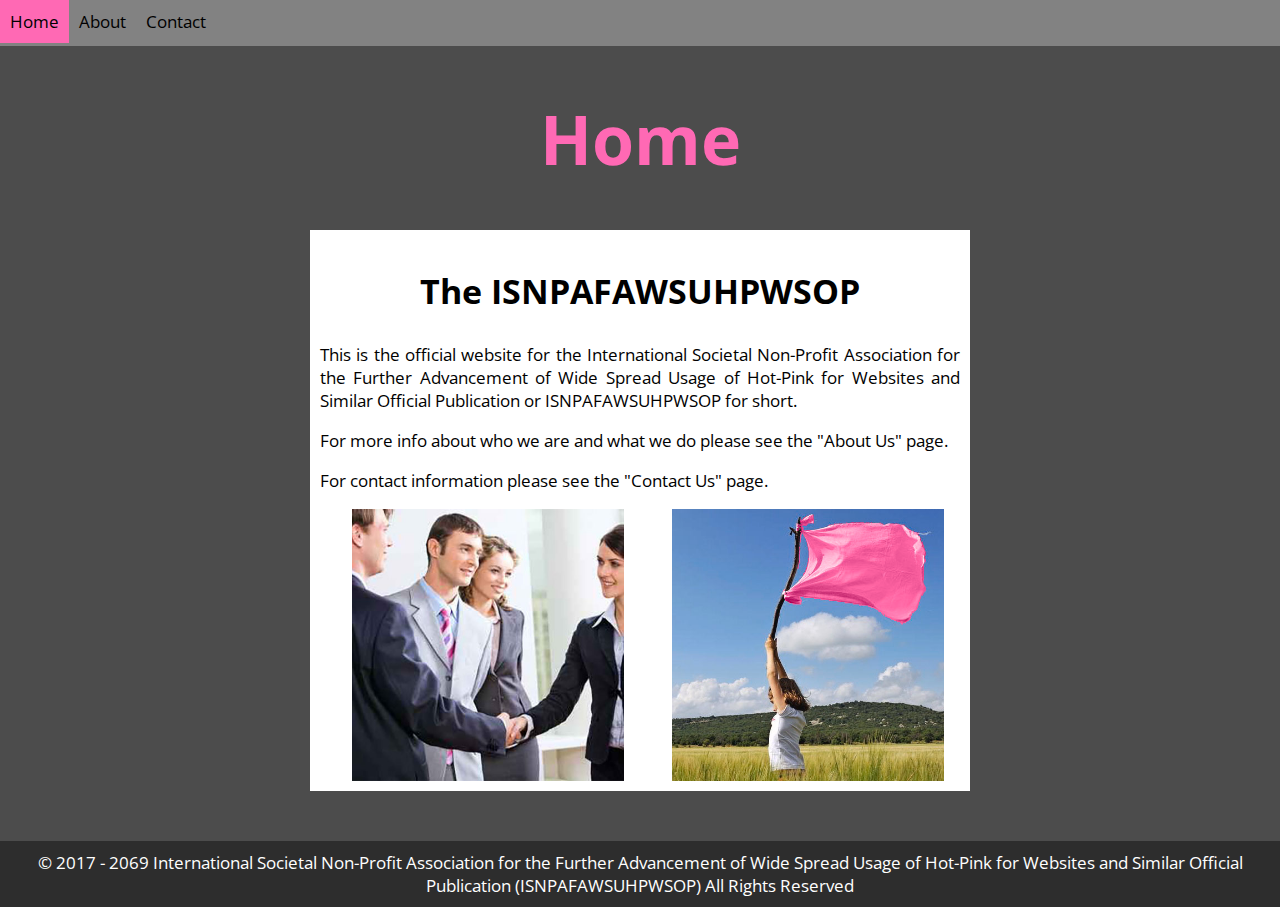
<file: Webb2-Uppgift2/site/index.html>
<!DOCTYPE html>
<html>
    <head>
        <title>ISNPAFAWSUHPWSOP</title>
        <link rel="stylesheet" type="text/css" href="styles.css">
        <link href="https://fonts.googleapis.com/css?family=Open+Sans" rel="stylesheet">
    </head>
    <body id="base">
        <div id="nav">
            <a href="index.html" id="current">Home</a>
            <a href="about.html">About</a>
            <a href="contact.html">Contact</a>
        </div>
        <h1>Home</h1>
        <main>
            <h2>The ISNPAFAWSUHPWSOP</h2>
            <p>
                This is the official website for the International Societal Non-Profit Association for the Further Advancement of Wide Spread Usage of Hot-Pink for Websites and Similar Official Publication or ISNPAFAWSUHPWSOP for short.
            </p>
            <p>
                For more info about who we are and what we do please see the "About Us" page.
            </p>
            <p>
                For contact information please see the "Contact Us" page.
            </p>
            <img src="Image1.jpg">
            <img src="Image2.jpg">
        </main>
        <div id="foot">
            <div id="footdiv">
                &copy; 2017 - 2069 International Societal Non-Profit Association for the Further Advancement of Wide Spread Usage of Hot-Pink for Websites and Similar Official Publication (ISNPAFAWSUHPWSOP) All Rights Reserved
            </div>
        </div>
    </body>
</html>
</file>
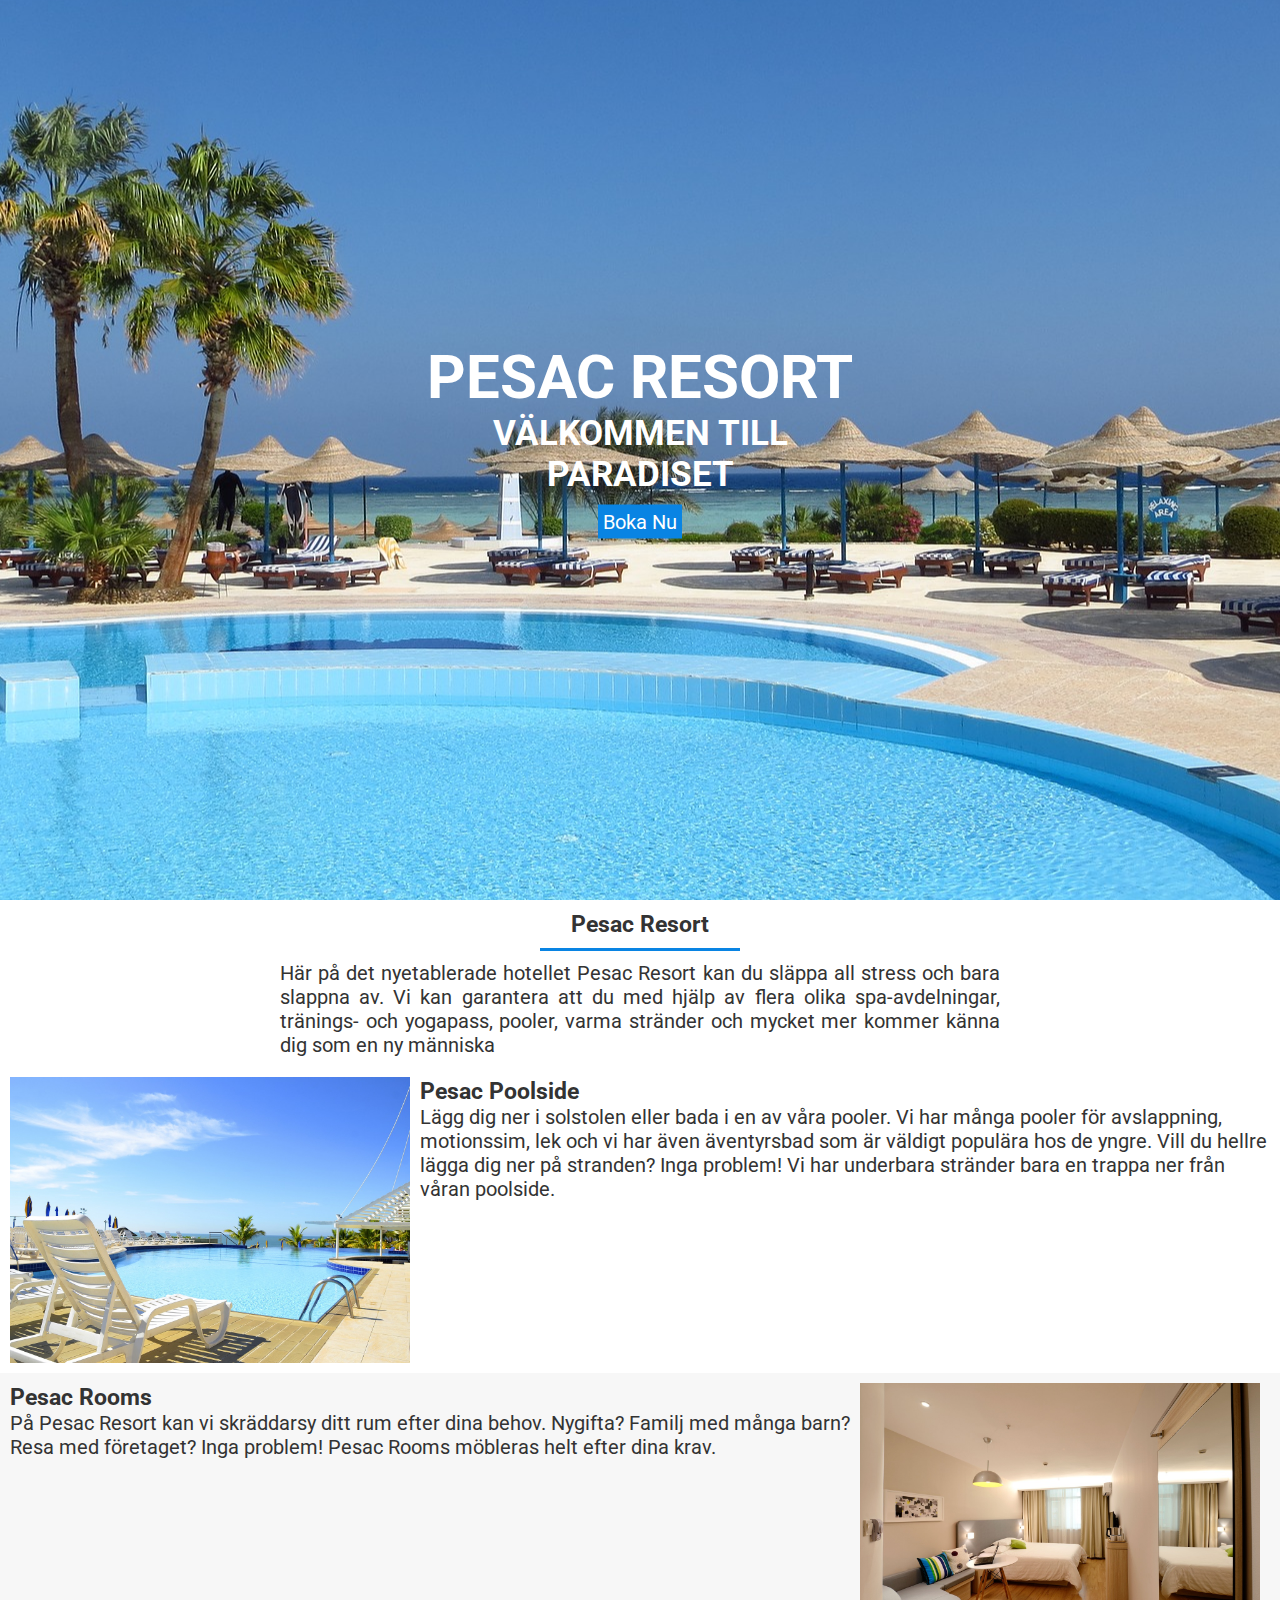
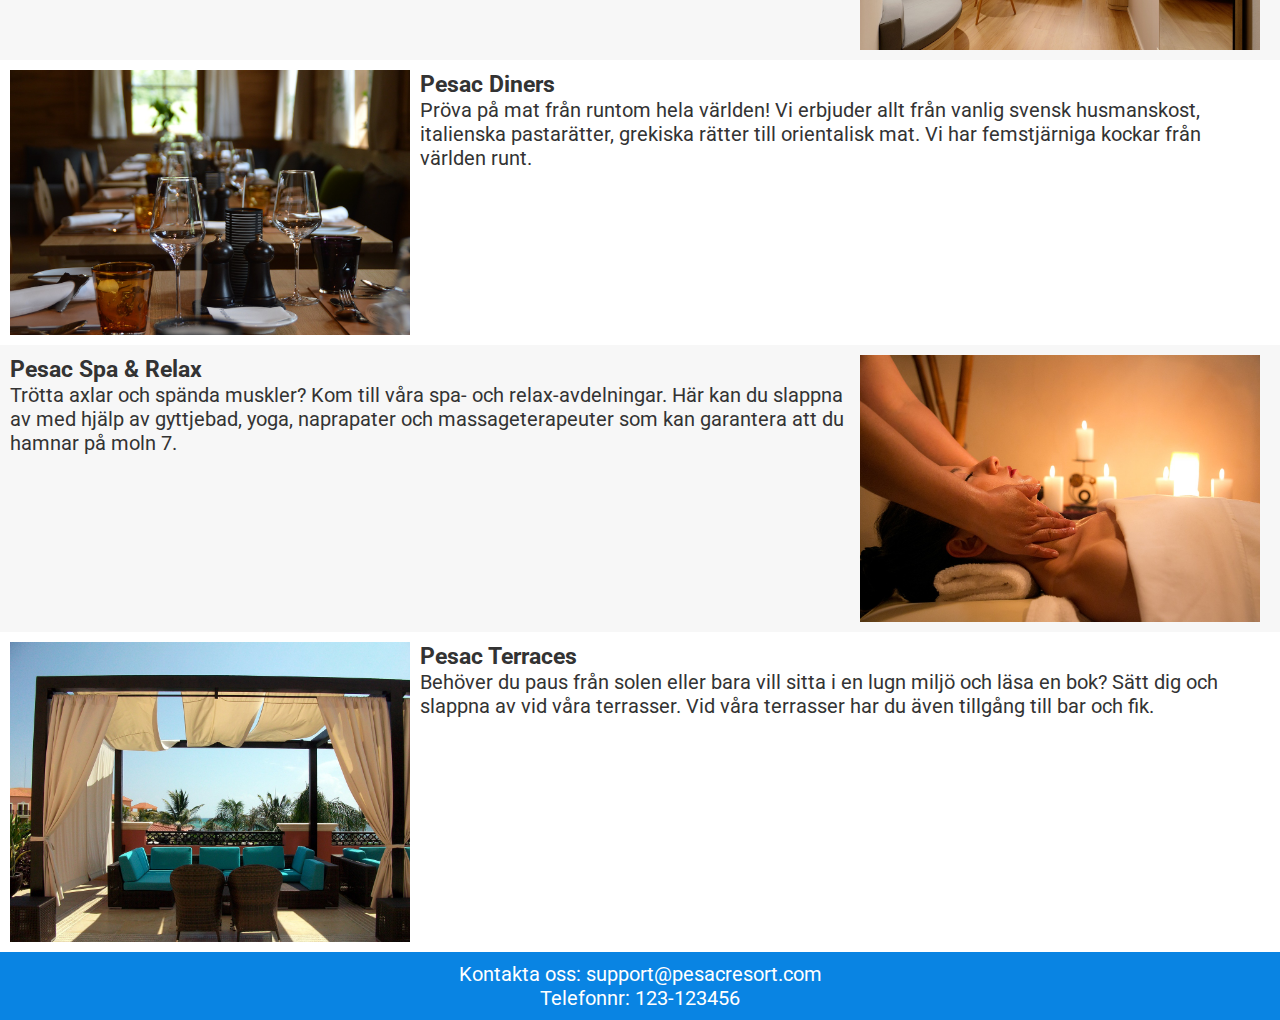
<file: Webb2-Uppgift3/Webbutveckling - Uppgift 3/index.html>
<!doctype html>
<html>
    
    <head>
        <!--Gör viewport-bredd til skärm-bredd-->
        <meta name="viewport" content="width=device-width, initial-scale=1.0">
        
        <!--Ändrar teckenkodning till UTF-8 för att inkludera alla Unicodetecken som t.ex. Åå,Ää,Öö-->
        <meta charset="utf-8">
        
        <!--Länk till typsnitt-->
        <link href="https://fonts.googleapis.com/css?family=Roboto" rel="stylesheet">
        
        <link rel="stylesheet" type="text/css" href="css/styles.css">
        
        <title>Pesac Resort</title>
    </head>
    
    <body>
        
        <div id="header">
            <div class="rubrikBox">
                <h1>Pesac Resort</h1>
                <h2>Välkommen till paradiset</h2>
                <div class="boka"><a href="/pages/boka.html">Boka Nu</a></div>
            </div>
        </div>
        
        <div class="info">
            <h3>Pesac Resort</h3>
            Här på det nyetablerade hotellet Pesac Resort kan du
släppa all stress och bara slappna av. Vi kan garantera att du
med hjälp av flera olika spa-avdelningar, tränings- och yogapass,
pooler, varma stränder och mycket mer kommer känna dig som en
ny människa
        </div>
        
        <div class="aktivitet1">
            <img src="img/hotel-pool.jpg" alt="Hotel Pool">
            <h3>Pesac Poolside</h3>
            Lägg dig ner i solstolen eller bada i en av våra
pooler. Vi har många pooler för avslappning, motionssim, lek
och vi har även äventyrsbad som är väldigt populära hos de
yngre. Vill du hellre lägga dig ner på stranden? Inga problem!
Vi har underbara stränder bara en trappa ner från våran
poolside.
        </div>
        <div class="aktivitet2">
            <img src="img/hotel-room.jpg" alt="Hotel Room">
            <h3>Pesac Rooms</h3>
            På Pesac Resort kan vi skräddarsy ditt rum efter
dina behov. Nygifta? Familj med många barn? Resa med
företaget? Inga problem! Pesac Rooms möbleras helt efter
dina krav.
        </div>
        <div class="aktivitet1">
            <img src="img/hotel-diner.jpg" alt="Hotel Diner">
            <h3>Pesac Diners</h3>
            Pröva på mat från runtom hela världen! Vi erbjuder
allt från vanlig svensk husmanskost, italienska pastarätter,
grekiska rätter till orientalisk mat. Vi har femstjärniga kockar
från världen runt.
        </div>
        <div class="aktivitet2">
            <img src="img/hotel-spa.jpg" alt="Hotel Spa">
            <h3>Pesac Spa &amp; Relax</h3>
            Trötta axlar och spända muskler? Kom till våra
spa- och relax-avdelningar. Här kan du slappna av med hjälp
av gyttjebad, yoga, naprapater och massageterapeuter som
kan garantera att du hamnar på moln 7.
        </div>
        <div class="aktivitet1">
            <img src="img/hotel-terrace.jpg" alt="Hotel Terrace">
            <h3>Pesac Terraces</h3>
            Behöver du paus från solen eller bara vill sitta
i en lugn miljö och läsa en bok? Sätt dig och slappna av vid
våra terrasser. Vid våra terrasser har du även tillgång till bar
och fik.
        </div>
        
        <div id="footer">
            Kontakta oss: support@pesacresort.com
            <br>Telefonnr: 123-123456
        </div>
    </body>
    
</html>
</file>
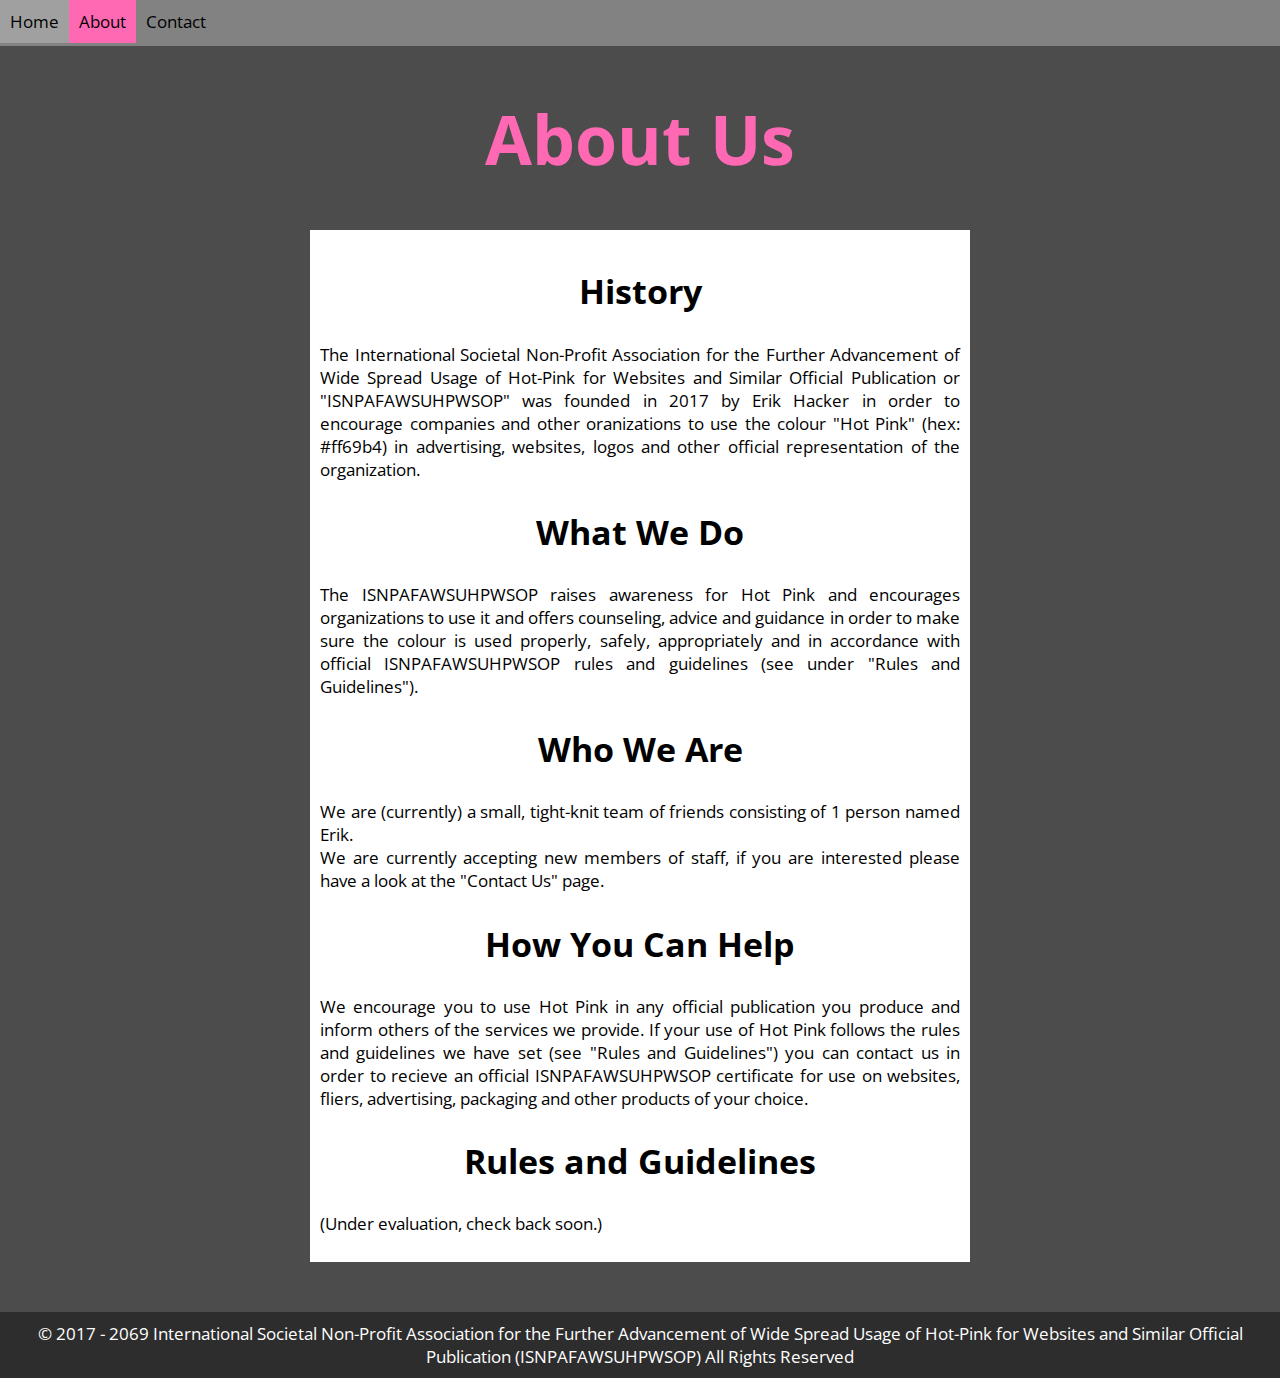
<file: Webb2-Uppgift2/site/about.html>
<!DOCTYPE html>
<html>
    <head>
        <title>About Us</title>
        <link rel="stylesheet" type="text/css" href="styles.css">
        <link href="https://fonts.googleapis.com/css?family=Open+Sans" rel="stylesheet">
    </head>
    <body id="base">
        <div id="nav">
            <a href="index.html">Home</a>
            <a href="about.html" id="current">About</a>
            <a href="contact.html">Contact</a>
        </div>
        <h1>About Us</h1>
        <main>
            <h2>History</h2>
            <p>The International Societal Non-Profit Association for the Further Advancement of Wide Spread Usage of Hot-Pink for Websites and Similar Official Publication or "ISNPAFAWSUHPWSOP" was founded in 2017 by Erik Hacker in order to encourage companies and other oranizations to use the colour "Hot Pink" (hex: #ff69b4) in advertising, websites, logos and other official representation of the organization.</p>
            
            <h2>What We Do</h2>
            <p>The ISNPAFAWSUHPWSOP raises awareness for Hot Pink and encourages organizations to use it and offers counseling, advice and guidance in order to make sure the colour is used properly, safely, appropriately and in accordance with official ISNPAFAWSUHPWSOP rules and guidelines (see under "Rules and Guidelines").</p>
            
            <h2>Who We Are</h2>
            <p>We are (currently) a small, tight-knit team of friends consisting of 1 person named Erik. 
            <br>We are currently accepting new members of staff, if you are interested please have a look at the "Contact Us" page.</p>
            
            <h2>How You Can Help</h2>
            <p>We encourage you to use Hot Pink in any official publication you produce and inform others of the services we provide. If your use of Hot Pink follows the rules and guidelines we have set (see "Rules and Guidelines") you can contact us in order to recieve an official ISNPAFAWSUHPWSOP certificate for use on websites, fliers, advertising, packaging and other products of your choice.</p>
            
            <h2>Rules and Guidelines</h2>
            <p>(Under evaluation, check back soon.)</p>
        </main>
        <div id="foot">
            <div id="footdiv">
                &copy; 2017 - 2069 International Societal Non-Profit Association for the Further Advancement of Wide Spread Usage of Hot-Pink for Websites and Similar Official Publication (ISNPAFAWSUHPWSOP) All Rights Reserved
            </div>
        </div>
    </body>
</html>
</file>
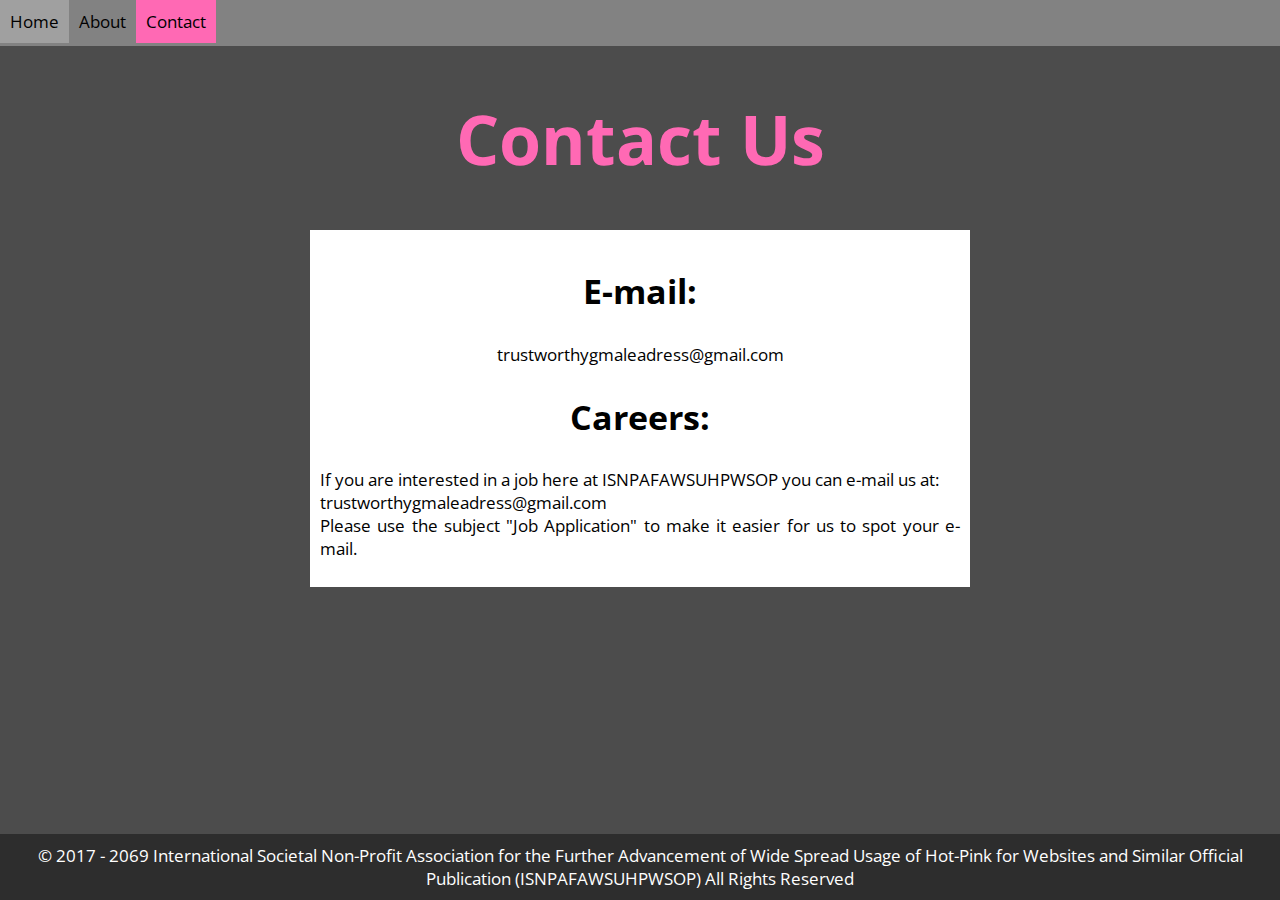
<file: Webb2-Uppgift2/site/contact.html>
<!DOCTYPE html>
<html>
    <head>
        <title>Contact Us</title>
        <link rel="stylesheet" type="text/css" href="styles.css">
        <link href="https://fonts.googleapis.com/css?family=Open+Sans" rel="stylesheet">
    </head>
    <body id="base">
        <div id="nav">
            <a href="index.html">Home</a>
            <a href="about.html">About</a>
            <a href="contact.html" id="current">Contact</a>
        </div>
        <h1>Contact Us</h1>
        <main>
            <h2>E-mail:</h2>
            <p class="mail">trustworthygmaleadress@gmail.com</p>
            
            <h2>Careers:</h2>
            <p>If you are interested in a job here at ISNPAFAWSUHPWSOP you can e-mail us at: 
            <br>trustworthygmaleadress@gmail.com
            <br>Please use the subject "Job Application" to make it easier for us to spot your e-mail.</p>
        </main>
        <div id="shortfoot">
            <div id="footdiv">
                &copy; 2017 - 2069 International Societal Non-Profit Association for the Further Advancement of Wide Spread Usage of Hot-Pink for Websites and Similar Official Publication (ISNPAFAWSUHPWSOP) All Rights Reserved
            </div>
        </div>
    </body>
</html>
</file>
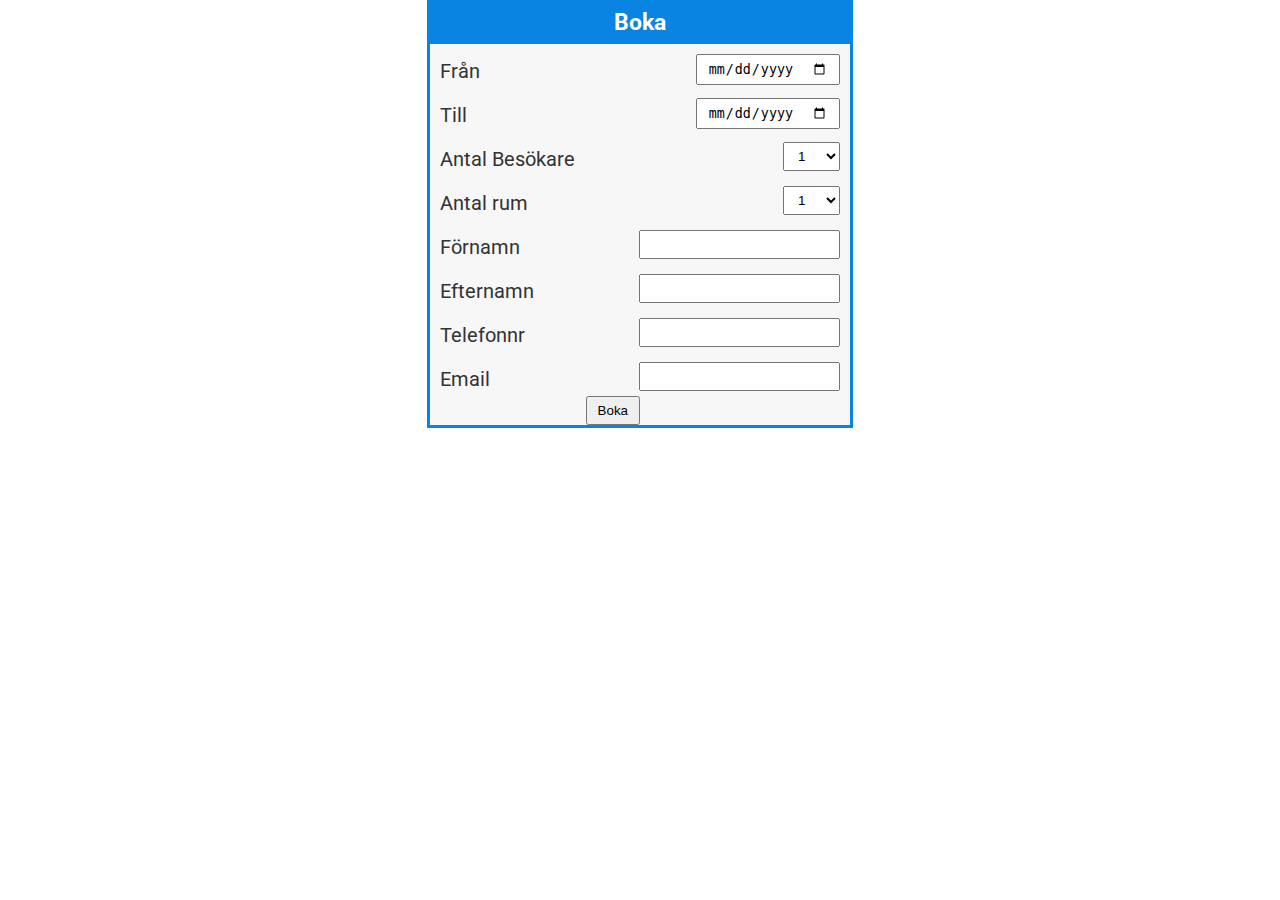
<file: Webb2-Uppgift3/Webbutveckling - Uppgift 3/pages/boka.html>
<!doctype html>
<html>
    
    <head>
        <!--Gör viewport-bredd til skärm-bredd-->
        <meta name="viewport" content="width=device-width, initial-scale=1.0">
        
        <!--Ändrar teckenkodning till UTF-8 för att inkludera alla Unicodetecken som t.ex. Åå,Ää,Öö-->
        <meta charset="utf-8">
        
        <!--Länk till typsnitt-->
        <link href="https://fonts.googleapis.com/css?family=Roboto" rel="stylesheet">
        
        <link rel="stylesheet" type="text/css" href="../css/boka.css">
        
        <title>Pesac Resort - Boka</title>
    </head>
    
    <body>
        <form>
            <h3>Boka</h3>
            
            <label for="from">Från</label>
            <input type="date" name="datefrom" required>
            
            <label for="to">Till</label>
            <input type="date" name="dateto" required>
            
            <label for="visitors">Antal Besökare</label>
            <select name="visitors" required>
                <option value="1">1</option>
                <option value="2">2</option>
                <option value="3">3</option>
                <option value="4">4</option>
                <option value="5">5</option>
                <option value="6">6</option>
                <option value="7">7</option>
                <option value="8">8</option>
                <option value="9">9</option>
                <option value="10">10</option>
            </select>
            
            <label for="rooms">Antal rum</label>
            <select name="rooms" required>
                <option value="1">1</option>
                <option value="2">2</option>
                <option value="3">3</option>
                <option value="4">4</option>
                <option value="5">5</option>
                <option value="6">6</option>
                <option value="7">7</option>
                <option value="8">8</option>
                <option value="9">9</option>
                <option value="10">10</option>
            </select>
            
            <label for="name">Förnamn</label>
            <input type="text" name="name" required>
            
            <label for="lastname">Efternamn</label>
            <input type="text" name="lastname" required>
            
            <label for="tel">Telefonnr</label>
            <input type="text" name="tel" required>
            
            <label for="email">Email</label>
            <input type="email" name="email" required>
            
            <br>
            
            <input id="boka" type="submit" value="Boka">
        </form>
    </body>
</html>
</file>
<file: Webb2-Uppgift2/site/styles.css>
body {
    margin: 0;
    padding: 0;
    font-family: 'Open Sans', sans-serif;
    font-size: 17px;
}

#base {
    background-color: #4c4c4c;
}

#nav {
    background-color: #828282;
    width: 100%;
    min-width: 600px;
    overflow: hidden;
}

#nav a {
    float: left;
    border-style: none none solid none;
    border-color: #828282;
    padding: 10px;
    color: #000;
    text-decoration: none;
}

#nav a:hover {
    background-color: #a0a0a0;
}

#nav #current {
    background-color: #ff69b4;
}

h1 {
    text-align: center;
    font-size: 400%;
    color: #ff69b4;
}

h2 {
    text-align: center;
    font-size: 200%
}

img {
    float: left;
    width: 42.5%;
    margin-left: 5%;
    margin-right: 2.5%;
}

main {
    width: 50%;
    max-width: 1000px;
    min-width: 600px;
    margin: auto;
    background-color: #fff;
    padding: 10px;
    overflow: hidden;
}

main p {
    text-align: justify;
}

#foot {
    width: 100%;
    min-width: 600px;
    background-color: #2d2d2d;
    color: #fff;
    text-align: center;
    overflow: hidden;
    margin-top: 50px;
}

#footdiv {
    padding: 10px;
}

#shortfoot {
    position: absolute;
    bottom: 0;
    width: 100%;
    min-width: 600px;
    background-color: #2d2d2d;
    color: #fff;
    text-align: center;
    overflow: hidden;
    margin-top: 50px;
}

.mail {
    text-align: center;
}
</file>
<file: Webb2-Uppgift3/Webbutveckling - Uppgift 3/css/styles.css>
/*    ----- Allmänt -----   */

body {
    margin: 0;
    padding: 0;
    font-family: 'Roboto', sans-serif;
    font-size: 20px;
    color: #333;
    background-color: #fff;
}

body *{
    margin: 0;
    padding: 0;
}

h1 {
    font-size: 60px;
}

h2 {
    font-size: 35px;
}

/*    ----- Header -----    */

#header {
    color: #fff;
    background-image: url(../img/hero.jpg);
    background-position: center;
    overflow: hidden;
    margin: auto;
    text-align: center;
    height: 100vh;
    /*ändrar text till stora bokstäver*/
    text-transform: uppercase;
}
/*Rubrik-box*/
.rubrikBox {
    width: 450px;
    position: absolute;
    top: 50%;
    left: 50%;
    padding: 0 0 10px 0;
    -webkit-transform: translate(-50%, -50%);
}
/*Boka Knapp*/
.boka {
    padding: ;
    margin: 15px auto;
    text-transform: none;
    overflow: visible;
}
.boka *{
    text-decoration: none;
    color: #fff;
    background-color: #0984e3;
    padding: 5px;
}

/*    ----- Text -----    */
.info {
    text-align: justify;
    width: 720px;
    margin: 10px auto;
}
.info h3{
    text-align: center;
    margin: 10px auto;
    padding: 0 0 10px 0;
    border-bottom: solid #0984e3;
    width: 200px;
}
.aktivitet1 {
    background-color: inherit;
    padding: 10px;
    overflow: auto
}
.aktivitet1 img{
    width: 400px;
    float: left;
    margin: 0 10px 0 0;
}
.aktivitet2 {
    background-color: #f7f7f7;
    padding: 10px;
    overflow: auto;
}
.aktivitet2 img{
    width: 400px;
    float: right;
    margin: 0 10px 0 0;
}

#footer {
    background-color: #0984e3;
    color: #fff;
    text-align: center;
    padding: 10px 0;
}

/*  -----   För mobiler(när skärm är mindre än 720 pixlar bred) -----   */
@media only screen and (max-width: 480px) {
    .rubrikBox {
        width: 100%;
    }
    
    .info {
        width: 100%;
    }
    
    img{
        margin: 0;
        width: 100%;
    }
}
</file>
<file: Webb2-Uppgift3/Webbutveckling - Uppgift 3/css/boka.css>
body {
    margin: 0;
    padding: 0;
    font-family: 'Roboto', sans-serif;
    font-size: 20px;
    color: #333;
    background-color: #fff;
}

body *{
    margin: 0;
    padding: 0;
}

form {
    border: solid 3px #0984e3;
    width: 420px;
    margin: auto;
    background-color: #f7f7f7;
    overflow: hidden;
}
form *{
    padding: 5px 10px;
    float: right;
    margin: 10px 10px 0 0
}
form label{
    float: left;
    clear: both;
}
h3 {
    text-align: center;
    background-color: #0984e3;
    color: #fff;
    border-bottom: solid 3px #0984e3;
    float: none;
    margin: 0;
}
#boka {
    clear: both;
    margin: 0 50%
}

@media only screen and (max-width: 720px) {
    form {
        width: 100%;
        border: none;
        border-bottom: solid 3px #0984e3;
    }
    form *{
        float: right;
    }
    h3 {
        float: none;
    }
    form label{
        float: left;
        clear: both;
    }
}
</file>
